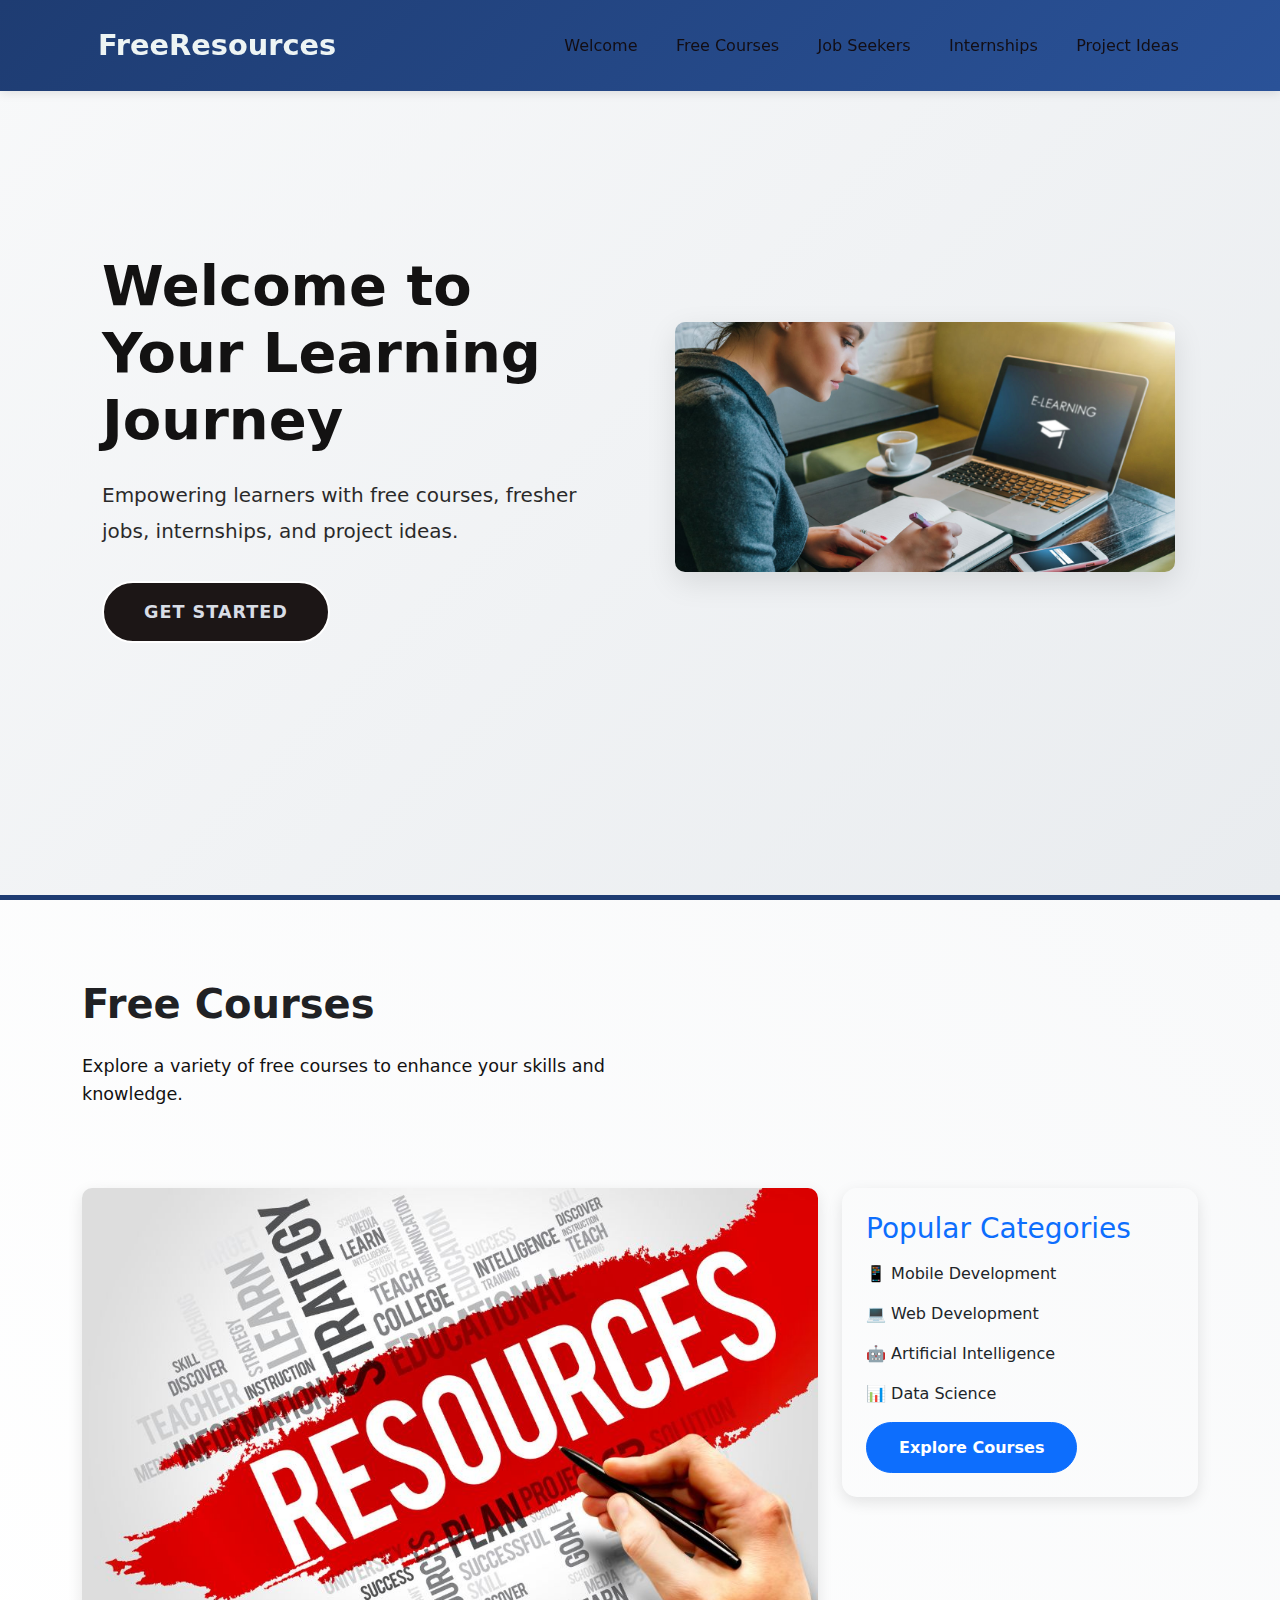
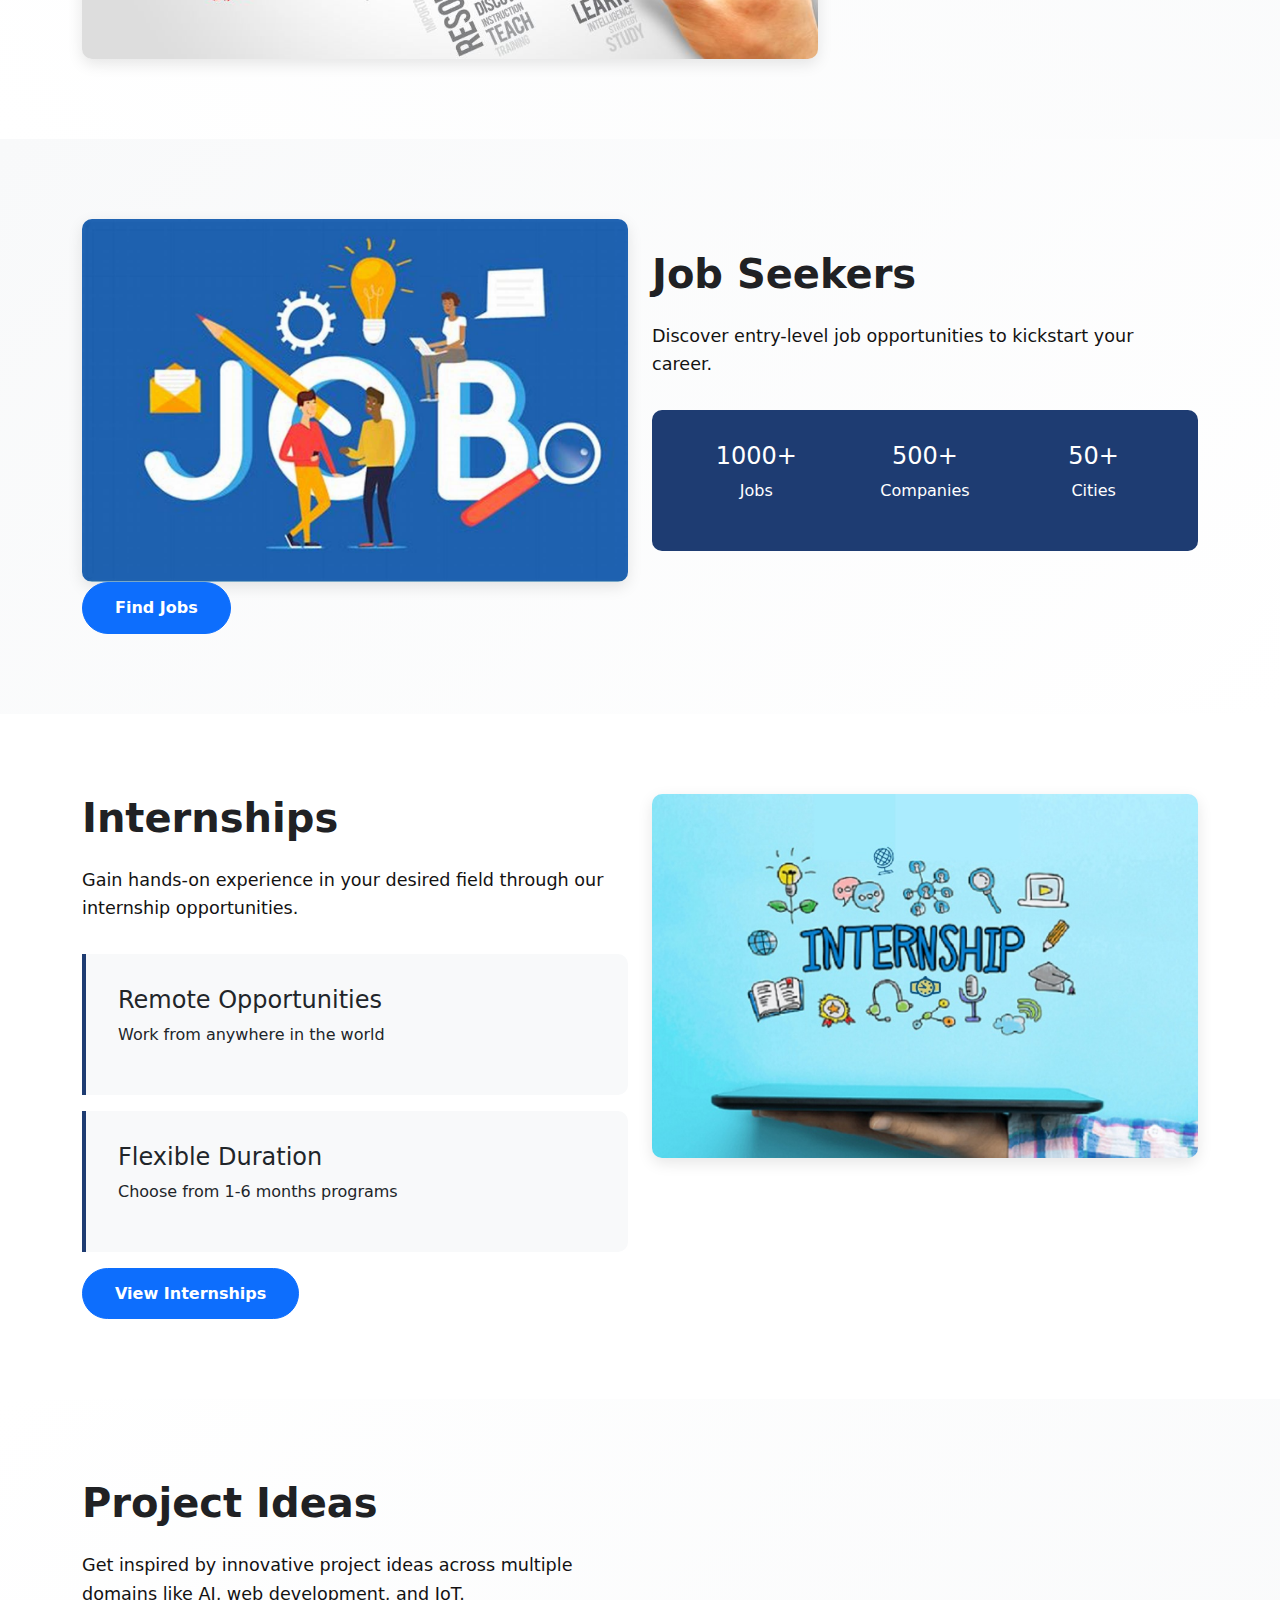
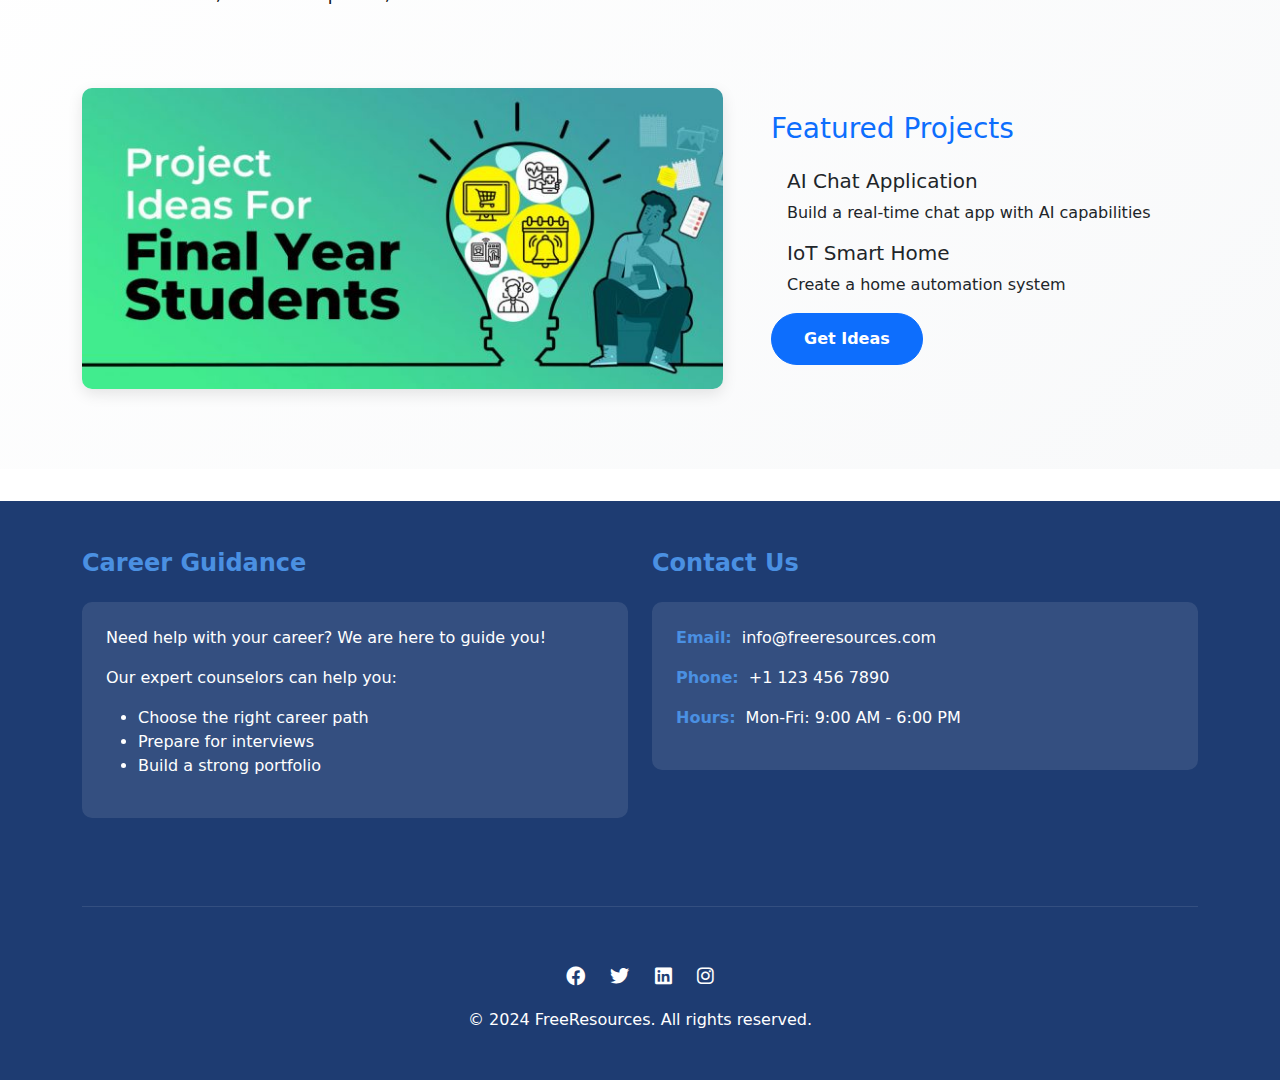
<file: index.html>
<!DOCTYPE html>
<html lang="en">
<head>
    <meta charset="UTF-8">
    <meta name="viewport" content="width=device-width, initial-scale=1.0">
    <title>FreeResources</title>
    <link href="https://cdn.jsdelivr.net/npm/bootstrap@5.3.3/dist/css/bootstrap.min.css" rel="stylesheet">
   <link rel="stylesheet" href="style.css">
</head>
<body>


        <!-- Navbar -->
        <nav class="navbar navbar-expand-lg navbar-dark fixed-top">
            <div class="container">
                <a class="navbar-brand" href="#">FreeResources</a>
                <button class="navbar-toggler" type="button" data-bs-toggle="collapse" data-bs-target="#navbarNav">
                    <span class="navbar-toggler-icon"></span>
                </button>
                <div class="collapse navbar-collapse" id="navbarNav">
                    <ul class="navbar-nav ms-auto">
                        <li class="nav-item"><a class="nav-link" href="#welcome">Welcome</a></li>
                        <li class="nav-item"><a class="nav-link" href="#free-courses">Free Courses</a></li>
                        <li class="nav-item"><a class="nav-link" href="#fresher-jobs">Job Seekers</a></li>
                        <li class="nav-item"><a class="nav-link" href="#internships">Internships</a></li>
                        <li class="nav-item"><a class="nav-link" href="#project-ideas">Project Ideas</a></li>
                    </ul>
                </div>
            </div>
        </nav>

        <section id="welcome" class="jumbotron">
            <div class="container">
                <div class="row align-items-center">
                    <div class="col-lg-6 content">
                        <h1 class="section-title">Welcome to Your Learning Journey</h1>
                        <p class="section-description">Empowering learners with free courses, fresher jobs, internships, and project ideas.</p>
                        <a href="#free-courses" class="btn btn-section btn-info btn-light">Get Started</a>
                    </div>
                    <div class="col-lg-6 text-center"> 
                        <img src="assests/1-8.jpg" alt="Welcome" class="img-fluid" >
                    </div>
                </div>
            </div>
        </section>
    
        <!-- Free Courses Section -->
        <section id="free-courses">
            <div class="container">
                <div class="row mb-5">
                    <div class="col-lg-6">
                        <h2 class="section-title">Free Courses</h2>
                        <p class="section-description">Explore a variety of free courses to enhance your skills and knowledge.</p>
                    </div>
                </div>
                <div class="row">
                    <div class="col-lg-8">
                        <div class="img-container">
                            <img src="assests/mo-hinh-kinh-doanh-canvas-09.jpg" alt="Free Courses" class="img-fluid" height="200"width="900">
                        </div>
                    </div>
                    <div class="col-lg-4">
                        <div class="course-card p-4 mt-4 mt-lg-0">
                            <h3 class="text-primary">Popular Categories</h3>
                            <ul class="list-unstyled mt-3">
                                <li class="mb-3">📱 Mobile Development</li>
                                <li class="mb-3">💻 Web Development</li>
                                <li class="mb-3">🤖 Artificial Intelligence</li>
                                <li class="mb-3">📊 Data Science</li>
                            </ul>
                            <a href="free-courses.html" class="btn btn-section btn-primary">Explore Courses</a>

                        </div>
                    </div>
                </div>
            </div>
        </section>
    
        <!-- Fresher Jobs Section -->
        <section id="fresher-jobs">
            <div class="container">
                <div class="row flex-row-reverse align-items-center">
                    <div class="col-lg-6">
                        <h2 class="section-title">Job Seekers</h2>
                        <p class="section-description">Discover entry-level job opportunities to kickstart your career.</p>
                        <div class="job-stats">
                            <div class="row text-center">
                                <div class="col-4">
                                    <h4>1000+</h4>
                                    <p>Jobs</p>
                                </div>
                                <div class="col-4">
                                    <h4>500+</h4>
                                    <p>Companies</p>
                                </div>
                                <div class="col-4">
                                    <h4>50+</h4>
                                    <p>Cities</p>
                                </div>
                            </div>
                        </div>
                    </div>
                    <div class="col-lg-6">
                        <div class="img-container">
                            <img src="assests/OIP (3).jpg" alt="Fresher Jobs" class="img-fluid">
                        </div>
                        

                    </div>

                </div>
                <a href="fresher-jobs.html" class="btn btn-section btn-primary">Find Jobs</a>
            </div>
        </section>
    
        <!-- Internships Section -->
        <section id="internships">
            <div class="container">
                <div class="row">
                    <div class="col-lg-6">
                        <h2 class="section-title">Internships</h2>
                        <p class="section-description">Gain hands-on experience in your desired field through our internship opportunities.</p>
                        <div class="intern-feature">
                            <h4>Remote Opportunities</h4>
                            <p>Work from anywhere in the world</p>
                        </div>
                        <div class="intern-feature">
                            <h4>Flexible Duration</h4>
                            <p>Choose from 1-6 months programs</p>
                        </div>
                    </div>
                    <div class="col-lg-6">
                        <div class="img-container mt-4 mt-lg-0">
                            <img src="assests/1-1.jpg" alt="Internships" class="img-fluid">
                        </div>
                    </div>
                    

                </div>
                <a href="internships.html" class="btn btn-section btn-primary">View Internships</a>
            </div>
        </section>
    
        <!-- Project Ideas Section -->
        <section id="project-ideas">
            <div class="container">
                <div class="row mb-5">
                    <div class="col-lg-6">
                        <h2 class="section-title">Project Ideas</h2>
                        <p class="section-description">Get inspired by innovative project ideas across multiple domains like AI, web development, and IoT.</p>
                    </div>
                </div>
                <div class="row">
                    <div class="col-lg-7">
                        <div class="img-container">
                            <img src="assests/5-Project-Ideas-For-Final-Year-Students-660x310.jpg" alt="Project Ideas" class="img-fluid" width="800">
                        </div>
                    </div>
                    <div class="col-lg-5">
                        <div class="project-card p-4 mt-4 mt-lg-0">
                            <h3 class="text-primary mb-4">Featured Projects</h3>
                            <div class="d-flex align-items-center mb-3">
                                <div class="ms-3">
                                    <h5>AI Chat Application</h5>
                                    <p class="mb-0">Build a real-time chat app with AI capabilities</p>
                                </div>
                            </div>
                            <div class="d-flex align-items-center mb-3">
                                <div class="ms-3">
                                    <h5>IoT Smart Home</h5>
                                    <p class="mb-0">Create a home automation system</p>
                                </div>
                            </div>
                            <a href="project-ideas.html" class="btn btn-section btn-primary">Get Ideas</a>

                        </div>
                    </div>
                </div>
            </div>
        </section>

        <footer>
            <div class="container">
                <div class="row">
                    <!-- Career Guidance Section -->
                    <div class="col-md-6 footer-section">
                        <h3 class="footer-title">Career Guidance</h3>
                        <div class="career-guidance">
                            <p>Need help with your career? We are here to guide you!</p>
                            <p>Our expert counselors can help you:</p>
                            <ul>
                                <li>Choose the right career path</li>
                                <li>Prepare for interviews</li>
                                <li>Build a strong portfolio</li>
                            </ul>
                        </div>
                    </div>
    
                    <!-- Contact Information Section -->
                    <div class="col-md-6 footer-section">
                        <h3 class="footer-title">Contact Us</h3>
                        <div class="contact-info">
                            <div class="contact-item">
                                <strong>Email:</strong>
                                <span>info@freeresources.com</span>
                            </div>
                            <div class="contact-item">
                                <strong>Phone:</strong>
                                <span>+1 123 456 7890</span>
                            </div>
                            <div class="contact-item">
                                <strong>Hours:</strong>
                                <span>Mon-Fri: 9:00 AM - 6:00 PM</span>
                            </div>
                        </div>
                    </div>
                </div>
    
                <!-- Footer Bottom -->
                <div class="footer-bottom">
                    <div class="social-links">
                        <a href="#"><i class="fab fa-facebook"></i></a>
                        <a href="#"><i class="fab fa-twitter"></i></a>
                        <a href="#"><i class="fab fa-linkedin"></i></a>
                        <a href="#"><i class="fab fa-instagram"></i></a>
                    </div>
                    <p class="mt-3 mb-0">© 2024 FreeResources. All rights reserved.</p>
                </div>
            </div>
        </footer>
    
        <!-- Bootstrap JS -->

        <!-- Font Awesome for icons -->
        <link rel="stylesheet" href="https://cdnjs.cloudflare.com/ajax/libs/font-awesome/6.0.0/css/all.min.css">
<script src="https://cdn.jsdelivr.net/npm/bootstrap@5.3.0/dist/js/bootstrap.bundle.min.js"></script>
<script src="https://cdn.jsdelivr.net/npm/bootstrap@5.3.3/dist/js/bootstrap.bundle.min.js"></script>
</body>
</html>
</file>
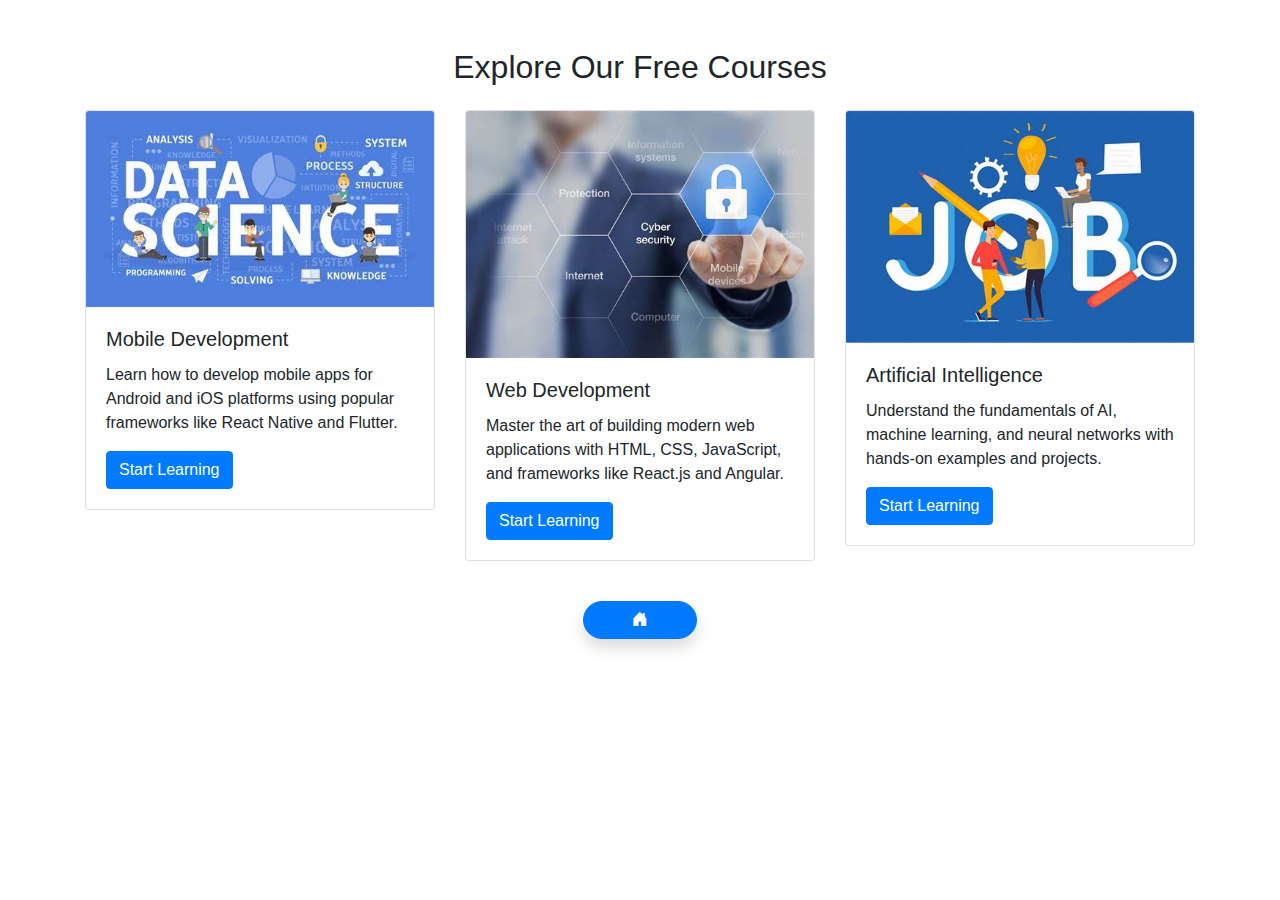
<file: free-courses.html>
<!DOCTYPE html>
<html lang="en">
<head>
    <meta charset="UTF-8">
    <meta name="viewport" content="width=device-width, initial-scale=1.0">
    <title>Free Courses</title>
    <link href="https://stackpath.bootstrapcdn.com/bootstrap/4.5.2/css/bootstrap.min.css" rel="stylesheet">
</head>
<body>

    <section id="free-courses" class="py-5">
        <div class="container">
            <h2 class="text-center mb-4">Explore Our Free Courses</h2>
            <div class="row">
                
                <!-- Mobile Development Card -->
                <div class="col-lg-4 col-md-6 mb-4">
                    <div class="card">
                        <img src="assests/OIP (1).jpg" class="card-img-top" alt="Mobile Development">
                        <div class="card-body">
                            <h5 class="card-title">Mobile Development</h5>
                            <p class="card-text">Learn how to develop mobile apps for Android and iOS platforms using popular frameworks like React Native and Flutter.</p>
                            <a href="#" class="btn btn-primary">Start Learning</a>
                        </div>
                    </div>
                </div>

                <!-- Web Development Card -->
                <div class="col-lg-4 col-md-6 mb-4">
                    <div class="card">
                        <img src="assests/OIP (2).jpg" class="card-img-top" alt="Web Development">
                        <div class="card-body">
                            <h5 class="card-title">Web Development</h5>
                            <p class="card-text">Master the art of building modern web applications with HTML, CSS, JavaScript, and frameworks like React.js and Angular.</p>
                            <a href="#" class="btn btn-primary">Start Learning</a>
                        </div>
                    </div>
                </div>

                <!-- AI Card -->
                <div class="col-lg-4 col-md-6 mb-4">
                    <div class="card">
                        <img src="assests/OIP (3).jpg" class="card-img-top" alt="Artificial Intelligence">
                        <div class="card-body">
                            <h5 class="card-title">Artificial Intelligence</h5>
                            <p class="card-text">Understand the fundamentals of AI, machine learning, and neural networks with hands-on examples and projects.</p>
                            <a href="#" class="btn btn-primary">Start Learning</a>
                        </div>
                    </div>
                </div>

               
                </div>

            </div>
        </div>
        <div class="container text-center my-3">
            <a href="index.html" class="btn btn-primary btn-md shadow rounded-pill px-5">
                <i class="bi bi-house-door-fill"></i> 
            </a>
        </div>
        
        <!-- Include Bootstrap Icons for the house icon -->
        <link href="https://cdn.jsdelivr.net/npm/bootstrap-icons/font/bootstrap-icons.css" rel="stylesheet">
        
    </section>

    <script src="https://code.jquery.com/jquery-3.5.1.slim.min.js"></script>
    <script src="https://cdn.jsdelivr.net/npm/@popperjs/core@2.5.3/dist/umd/popper.min.js"></script>
    <script src="https://stackpath.bootstrapcdn.com/bootstrap/4.5.2/js/bootstrap.min.js"></script>

</body>
</html>
</file>
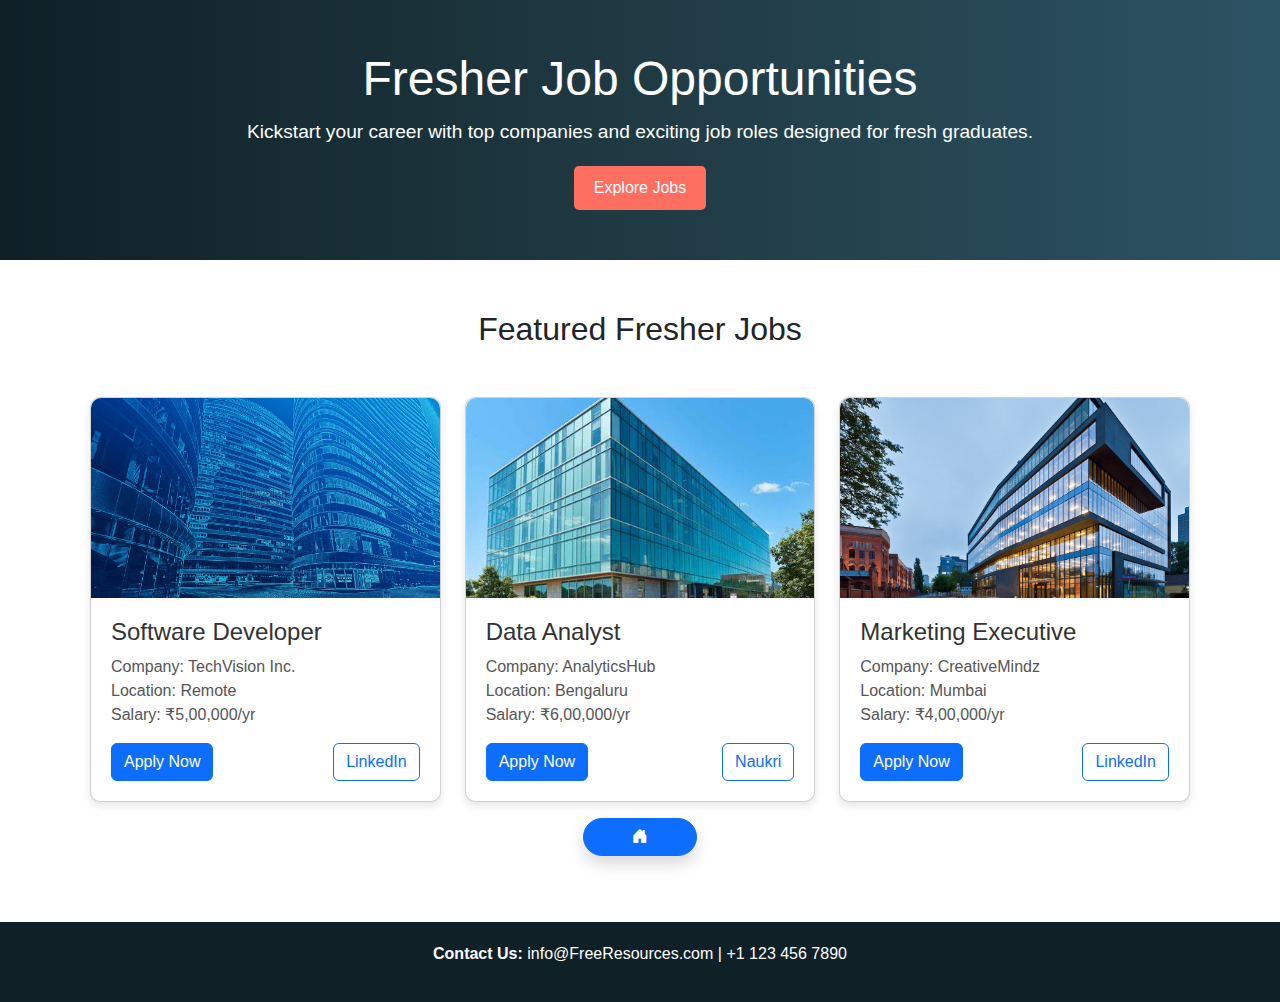
<file: fresher-jobs.html>
<!DOCTYPE html>
<html lang="en">
<head>
    <meta charset="UTF-8">
    <meta name="viewport" content="width=device-width, initial-scale=1.0">
    <title>Fresher Jobs</title>
    <link href="https://cdn.jsdelivr.net/npm/bootstrap@5.3.3/dist/css/bootstrap.min.css" rel="stylesheet">
    <style>
        body {
            font-family: 'Arial', sans-serif;
            margin: 0;
            padding: 0;
        }
        .header {
            background: linear-gradient(to right, #0f2027, #203a43, #2c5364);
            color: white;
            text-align: center;
            padding: 50px 20px;
        }
        .header h1 {
            font-size: 3rem;
            margin-bottom: 10px;
        }
        .header p {
            font-size: 1.2rem;
            margin-bottom: 20px;
        }
        .btn-explore {
            color: white;
            background-color: #ff6f61;
            border: none;
            padding: 10px 20px;
            font-size: 1rem;
            border-radius: 5px;
        }
        .btn-explore:hover {
            background-color: #e55d50;
        }
        .jobs-section {
            padding: 50px 20px;
        }
        .job-card {
            box-shadow: 0 4px 8px rgba(0, 0, 0, 0.1);
            border-radius: 10px;
            transition: transform 0.2s ease-in-out;
        }
        .job-card:hover {
            transform: scale(1.03);
        }
        .job-card img {
            border-radius: 10px 10px 0 0;
            max-height: 200px;
            object-fit: cover;
        }
        .job-card-body {
            padding: 20px;
        }
        .job-card-body h5 {
            font-size: 1.5rem;
            color: #333;
        }
        .job-card-body p {
            font-size: 1rem;
            color: #555;
        }
        footer {
            background: #0f2027;
            color: white;
            text-align: center;
            padding: 20px;
        }
    </style>
</head>
<body>

<!-- Header Section -->
<header class="header">
    <h1>Fresher Job Opportunities</h1>
    <p>Kickstart your career with top companies and exciting job roles designed for fresh graduates.</p>
    <a href="#job-listings" class="btn btn-explore">Explore Jobs</a>
</header>

<!-- Job Listings Section -->
<section id="job-listings" class="jobs-section container">
    <h2 class="text-center mb-5">Featured Fresher Jobs</h2>
    <div class="row gy-4">
        <!-- Job Card 1 -->
        <div class="col-md-4">
            <div class="card job-card">
                <img src="assests/1029.jpg_wh1200.jpg" alt="Job 1" class="card-img-top">
                <div class="card-body job-card-body">
                    <h5 class="card-title">Software Developer</h5>
                    <p class="card-text">Company: TechVision Inc.<br>Location: Remote<br>Salary: ₹5,00,000/yr</p>
                    <div class="d-flex justify-content-between">
                        <a href="#" class="btn btn-primary">Apply Now</a>
                        <a href="https://www.linkedin.com" target="_blank" class="btn btn-outline-primary">
                            <i class="fab fa-linkedin"></i> LinkedIn
                        </a>
                    </div>
                </div>
            </div>
        </div>
        <!-- Job Card 2 -->
        <div class="col-md-4">
            <div class="card job-card">
                <img src="assests/OIP (4).jpg" alt="Job 2" class="card-img-top">
                <div class="card-body job-card-body">
                    <h5 class="card-title">Data Analyst</h5>
                    <p class="card-text">Company: AnalyticsHub<br>Location: Bengaluru<br>Salary: ₹6,00,000/yr</p>
                    <div class="d-flex justify-content-between">
                        <a href="#" class="btn btn-primary">Apply Now</a>
                        <a href="https://www.naukri.com" target="_blank" class="btn btn-outline-primary">
                            <i class="fab fa-naukri"></i> Naukri
                        </a>
                    </div>
                </div>
            </div>
        </div>
        <!-- Job Card 3 -->
        <div class="col-md-4">
            <div class="card job-card">
                <img src="assests/Portada.jpg" alt="Job 3" class="card-img-top">
                <div class="card-body job-card-body">
                    <h5 class="card-title">Marketing Executive</h5>
                    <p class="card-text">Company: CreativeMindz<br>Location: Mumbai<br>Salary: ₹4,00,000/yr</p>
                    <div class="d-flex justify-content-between">
                        <a href="#" class="btn btn-primary">Apply Now</a>
                        <a href="https://www.linkedin.com" target="_blank" class="btn btn-outline-primary">
                            <i class="fab fa-linkedin"></i> LinkedIn
                        </a>
                    </div>
                </div>
            </div>
        </div>
    </div>
    <div class="container text-center my-3">
        <a href="index.html" class="btn btn-primary btn-md shadow rounded-pill px-5">
            <i class="bi bi-house-door-fill"></i> 
        </a>
    </div>
    
    <!-- Include Bootstrap Icons for the house icon -->
    <link href="https://cdn.jsdelivr.net/npm/bootstrap-icons/font/bootstrap-icons.css" rel="stylesheet">
    
</section>


<!-- Footer -->
<footer>
    <p><strong>Contact Us:</strong> info@FreeResources.com | +1 123 456 7890</p>
</footer>

<script src="https://cdn.jsdelivr.net/npm/bootstrap@5.3.3/dist/js/bootstrap.bundle.min.js"></script>
</body>
</html>
</file>
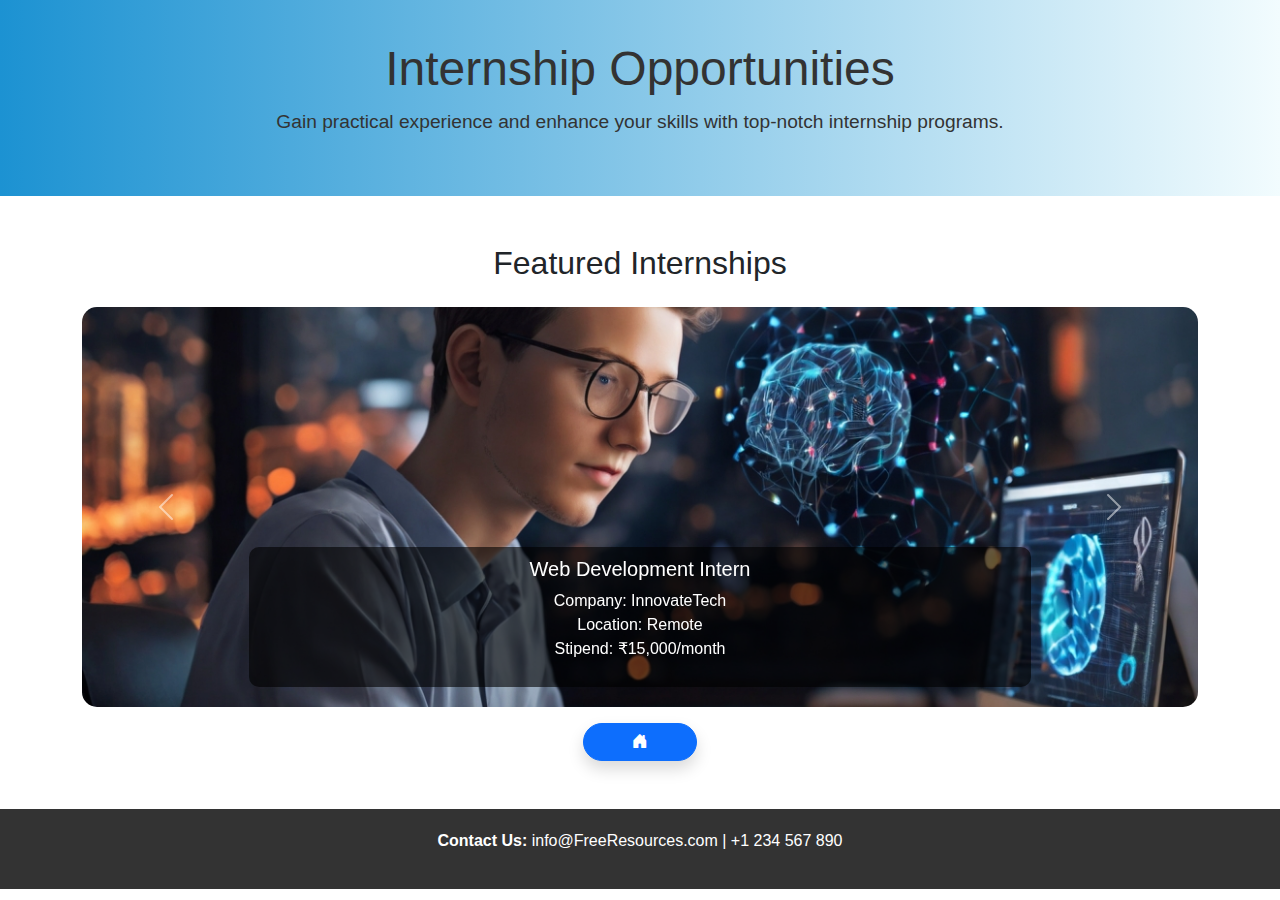
<file: internships.html>
<!DOCTYPE html>
<html lang="en">
<head>
    <meta charset="UTF-8">
    <meta name="viewport" content="width=device-width, initial-scale=1.0">
    <title>Internships</title>
    <link href="https://cdn.jsdelivr.net/npm/bootstrap@5.3.3/dist/css/bootstrap.min.css" rel="stylesheet">
    <style>
        body {
            font-family: 'Arial', sans-serif;
        }
        .header {
            background: linear-gradient(to right, #1c92d2, #f2fcfe);
            color: #333;
            text-align: center;
            padding: 40px 20px;
        }
        .header h1 {
            font-size: 3rem;
            margin-bottom: 10px;
        }
        .header p {
            font-size: 1.2rem;
            margin-bottom: 20px;
        }
        .carousel-item img {
            height: 400px;
            object-fit: cover;
            border-radius: 15px;
        }
        .carousel-caption {
            background: rgba(0, 0, 0, 0.6);
            padding: 10px;
            border-radius: 10px;
        }
        footer {
            background: #333;
            color: white;
            text-align: center;
            padding: 20px;
        }
    </style>
</head>
<body>

<!-- Header Section -->
<header class="header">
    <h1>Internship Opportunities</h1>
    <p>Gain practical experience and enhance your skills with top-notch internship programs.</p>
</header>

<!-- Internship Carousel Section -->
<section class="container my-5">
    <h2 class="text-center mb-4">Featured Internships</h2>
    <div id="internshipCarousel" class="carousel slide" data-bs-ride="carousel">
        <div class="carousel-inner">
            <!-- Internship 1 -->
            <div class="carousel-item active">
                <img src="assests/R.jpg" class="d-block w-100" alt="Internship 1">
                <div class="carousel-caption">
                    <h5>Web Development Intern</h5>
                    <p>Company: InnovateTech<br>Location: Remote<br>Stipend: ₹15,000/month</p>
                </div>
            </div>
            <!-- Internship 2 -->
            <div class="carousel-item">
                <img src="assests/R.jpg" class="d-block w-100" alt="Internship 2">
                <div class="carousel-caption">
                    <h5>Data Science Intern</h5>
                    <p>Company: DataCore<br>Location: Bengaluru<br>Stipend: ₹20,000/month</p>
                </div>
            </div>
            <!-- Internship 3 -->
            <div class="carousel-item">
                <img src="assests/R.jpg" class="d-block w-100" alt="Internship 3">
                <div class="carousel-caption">
                    <h5>Marketing Intern</h5>
                    <p>Company: BrandBuzz<br>Location: Mumbai<br>Stipend: ₹12,000/month</p>
                </div>
            </div>
        </div>
        <!-- Carousel Controls -->
        <button class="carousel-control-prev" type="button" data-bs-target="#internshipCarousel" data-bs-slide="prev">
            <span class="carousel-control-prev-icon" aria-hidden="true"></span>
            <span class="visually-hidden">Previous</span>
        </button>
        <button class="carousel-control-next" type="button" data-bs-target="#internshipCarousel" data-bs-slide="next">
            <span class="carousel-control-next-icon" aria-hidden="true"></span>
            <span class="visually-hidden">Next</span>
        </button>
    </div>
    <div class="container text-center my-3">
        <a href="index.html" class="btn btn-primary btn-md shadow rounded-pill px-5">
            <i class="bi bi-house-door-fill"></i>
        </a>
    </div>
    
    <!-- Include Bootstrap Icons for the house icon -->
    <link href="https://cdn.jsdelivr.net/npm/bootstrap-icons/font/bootstrap-icons.css" rel="stylesheet">
    
</section>

<!-- Footer -->
<footer>
    <p><strong>Contact Us:</strong> info@FreeResources.com | +1 234 567 890</p>
</footer>

<script src="https://cdn.jsdelivr.net/npm/bootstrap@5.3.3/dist/js/bootstrap.bundle.min.js"></script>
</body>
</html>
</file>
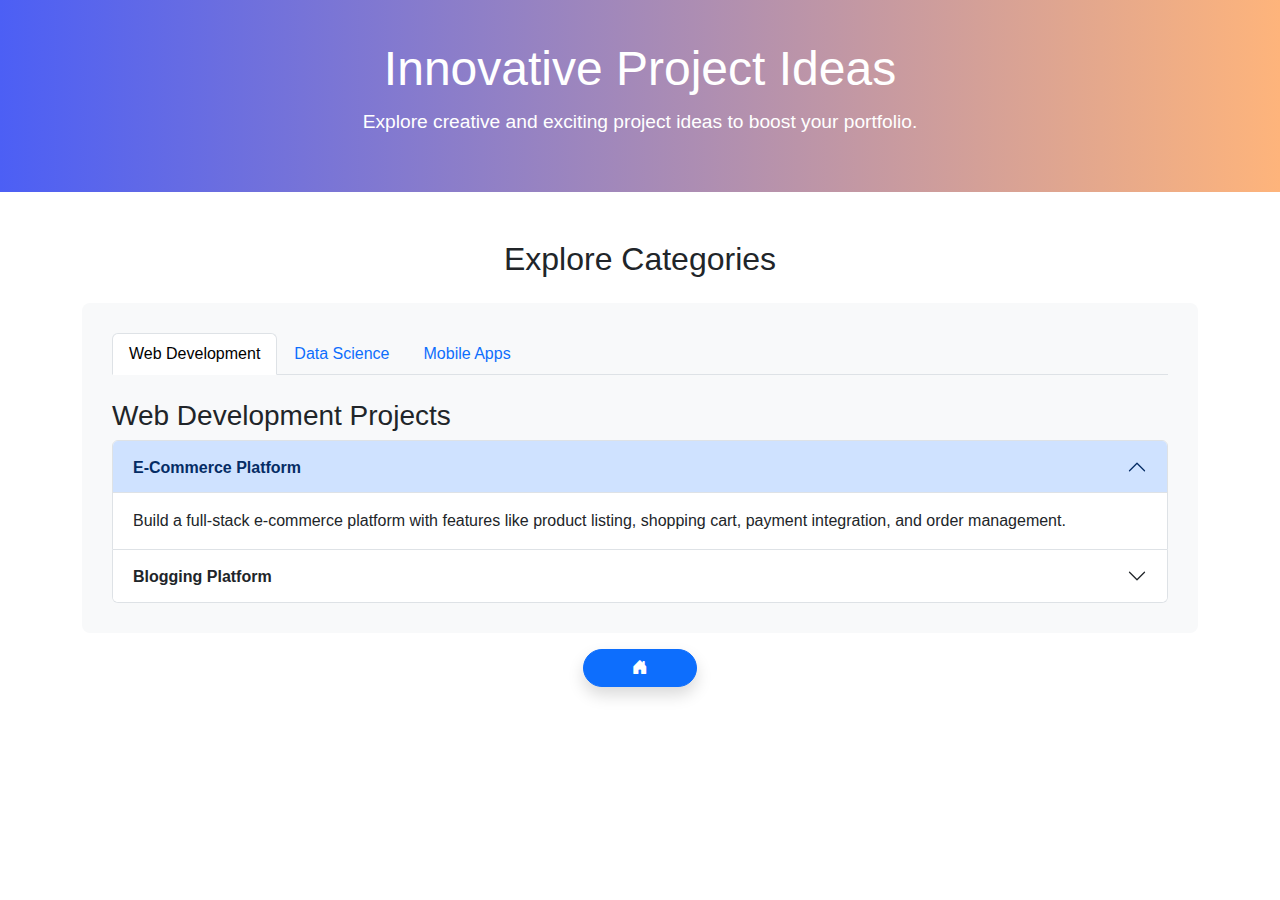
<file: project-ideas.html>
<!DOCTYPE html>
<html lang="en">
<head>
    <meta charset="UTF-8">
    <meta name="viewport" content="width=device-width, initial-scale=1.0">
    <title>Project Ideas</title>
    <link href="https://cdn.jsdelivr.net/npm/bootstrap@5.3.3/dist/css/bootstrap.min.css" rel="stylesheet">
    <style>
        body {
            font-family: 'Arial', sans-serif;
        }
        .header {
            background: linear-gradient(to right, #4c5ff5, #feb47b);
            color: #fff;
            text-align: center;
            padding: 40px 20px;
        }
        .header h1 {
            font-size: 3rem;
            margin-bottom: 10px;
        }
        .header p {
            font-size: 1.2rem;
        }
        .project-tabs {
            background-color: #f8f9fa;
            padding: 30px;
            border-radius: 8px;
            margin-top: 20px;
        }
        .accordion-button {
            font-weight: bold;
        }
        footer {
            background: #333;
            color: white;
            text-align: center;
            padding: 20px;
            margin-top: 30px;
        }
    </style>
</head>
<body>

<!-- Header Section -->
<header class="header">
    <h1>Innovative Project Ideas</h1>
    <p>Explore creative and exciting project ideas to boost your portfolio.</p>
</header>

<!-- Tabs for Categories -->
<section class="container my-5">
    <h2 class="text-center mb-4">Explore Categories</h2>
    <div class="project-tabs">
        <ul class="nav nav-tabs mb-4" id="projectTab" role="tablist">
            <li class="nav-item" role="presentation">
                <button class="nav-link active" id="web-tab" data-bs-toggle="tab" data-bs-target="#web" type="button" role="tab">Web Development</button>
            </li>
            <li class="nav-item" role="presentation">
                <button class="nav-link" id="data-tab" data-bs-toggle="tab" data-bs-target="#data" type="button" role="tab">Data Science</button>
            </li>
            <li class="nav-item" role="presentation">
                <button class="nav-link" id="mobile-tab" data-bs-toggle="tab" data-bs-target="#mobile" type="button" role="tab">Mobile Apps</button>
            </li>
        </ul>

        <!-- Tab Content -->
        <div class="tab-content" id="projectTabContent">
            <!-- Web Development -->
            <div class="tab-pane fade show active" id="web" role="tabpanel">
                <h3>Web Development Projects</h3>
                <div class="accordion" id="webProjects">
                    <div class="accordion-item">
                        <h2 class="accordion-header" id="headingOne">
                            <button class="accordion-button" type="button" data-bs-toggle="collapse" data-bs-target="#collapseOne" aria-expanded="true">
                                E-Commerce Platform
                            </button>
                        </h2>
                        <div id="collapseOne" class="accordion-collapse collapse show">
                            <div class="accordion-body">
                                Build a full-stack e-commerce platform with features like product listing, shopping cart, payment integration, and order management.
                            </div>
                        </div>
                    </div>
                    <div class="accordion-item">
                        <h2 class="accordion-header" id="headingTwo">
                            <button class="accordion-button collapsed" type="button" data-bs-toggle="collapse" data-bs-target="#collapseTwo">
                                Blogging Platform
                            </button>
                        </h2>
                        <div id="collapseTwo" class="accordion-collapse collapse">
                            <div class="accordion-body">
                                Create a blogging platform where users can post articles, comment, and manage their profiles. Include responsive design and SEO optimization.
                            </div>
                        </div>
                    </div>
                </div>
            </div>

            <!-- Data Science -->
            <div class="tab-pane fade" id="data" role="tabpanel">
                <h3>Data Science Projects</h3>
                <ul class="list-group">
                    <li class="list-group-item">Build a recommendation system for e-commerce platforms.</li>
                    <li class="list-group-item">Develop a sentiment analysis tool for social media data.</li>
                    <li class="list-group-item">Create a fraud detection system using machine learning algorithms.</li>
                </ul>
            </div>

            <!-- Mobile Apps -->
            <div class="tab-pane fade" id="mobile" role="tabpanel">
                <h3>Mobile App Projects</h3>
                <ul class="list-group">
                    <li class="list-group-item">A food delivery app with real-time tracking.</li>
                    <li class="list-group-item">A personal finance tracker with budget management.</li>
                    <li class="list-group-item">A fitness app with AI-based workout recommendations.</li>
                </ul>
            </div>
        </div>
    </div>
    <div class="container text-center my-3">
        <a href="index.html" class="btn btn-primary btn-md shadow rounded-pill px-5">
            <i class="bi bi-house-door-fill"></i>
        </a>
    </div>
    
    <!-- Include Bootstrap Icons for the house icon -->
    <link href="https://cdn.jsdelivr.net/npm/bootstrap-icons/font/bootstrap-icons.css" rel="stylesheet">
    
</section>



<script src="https://cdn.jsdelivr.net/npm/bootstrap@5.3.3/dist/js/bootstrap.bundle.min.js"></script>
</body>
</html>
</file>
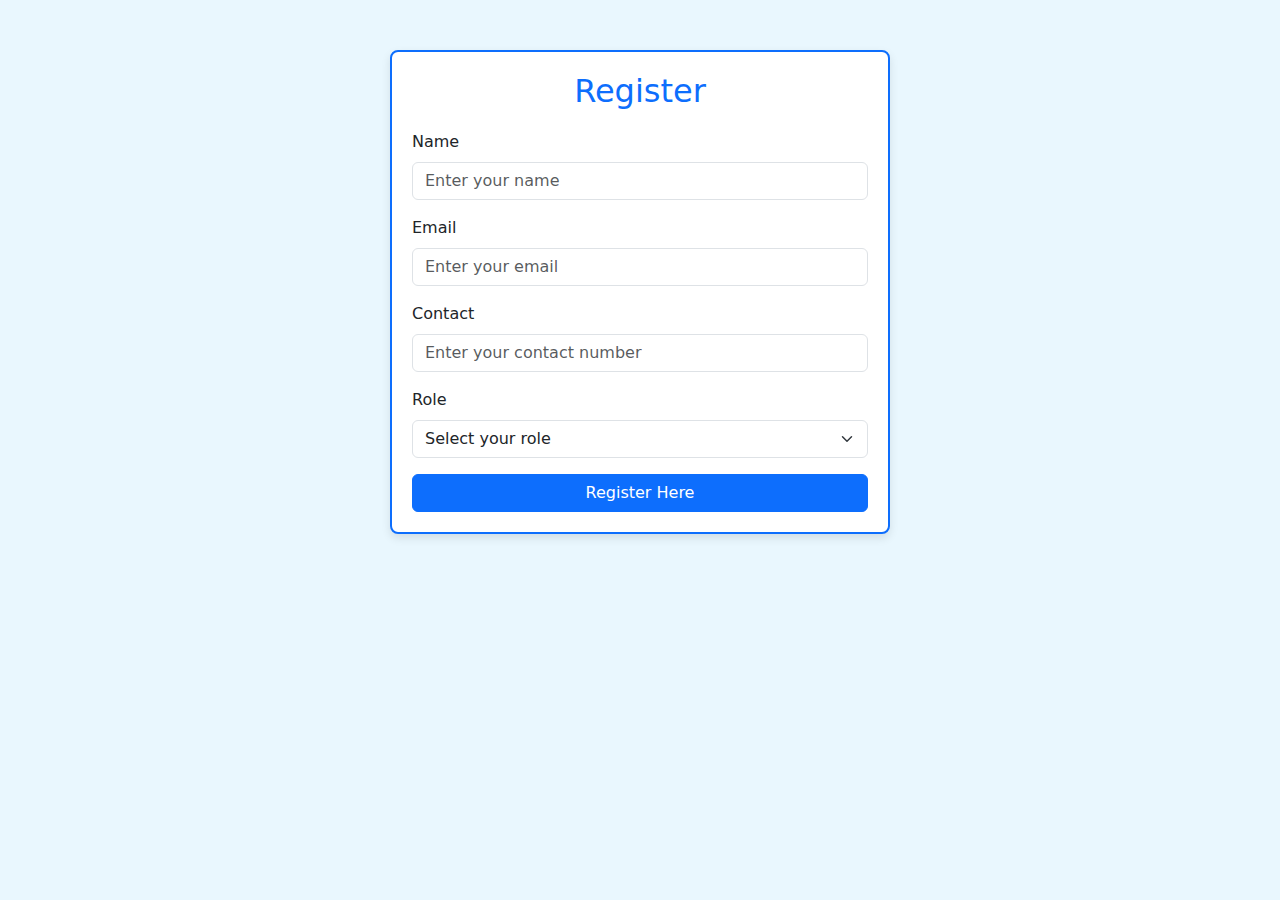
<file: Register.html>
<!DOCTYPE html>
<html lang="en">
<head>
    <meta charset="UTF-8">
    <meta name="viewport" content="width=device-width, initial-scale=1.0">
    <title>Registration Form</title>
    <link href="https://cdn.jsdelivr.net/npm/bootstrap@5.3.3/dist/css/bootstrap.min.css" rel="stylesheet">
    <style>
        body {
            background-color: #e9f7fe; /* Light blue background */
        }
        .form-container {
            max-width: 500px;
            margin: 50px auto;
            background-color: #ffffff; /* White box for form */
            box-shadow: 0px 4px 10px rgba(0, 0, 0, 0.1);
            border-radius: 8px;
            padding: 20px;
            border: 2px solid #0d6efd; /* Blue border */
        }
        .form-header {
            text-align: center;
            margin-bottom: 20px;
        }
        .form-header h2 {
            color: #0d6efd; /* Blue heading */
        }
        .btn-submit {
            background-color: #0d6efd;
            color: white;
        }
        .btn-submit:hover {
            background-color: #0b5ed7;
        }
    </style>
</head>
<body>

<div class="container">
    <div class="form-container">
        <div class="form-header">
            <h2>Register</h2>
        </div>
        <form action="index.html" method="get" novalidate>
            <!-- Name -->
            <div class="mb-3">
                <label for="name" class="form-label">Name</label>
                <input type="text" class="form-control" id="name" name="name" placeholder="Enter your name" required>
                <div class="invalid-feedback">Please enter your name.</div>
            </div>

            <!-- Email -->
            <div class="mb-3">
                <label for="email" class="form-label">Email</label>
                <input type="email" class="form-control" id="email" name="email" placeholder="Enter your email" required>
                <div class="invalid-feedback">Please enter a valid email.</div>
            </div>

            <!-- Contact -->
            <div class="mb-3">
                <label for="contact" class="form-label">Contact</label>
                <input type="tel" class="form-control" id="contact" name="contact" placeholder="Enter your contact number" pattern="[0-9]{10}" required>
                <div class="invalid-feedback">Please enter a valid 10-digit contact number.</div>
            </div>

            <!-- Dropdown -->
            <div class="mb-3">
                <label for="role" class="form-label">Role</label>
                <select class="form-select" id="role" name="role" required>
                    <option value="" disabled selected>Select your role</option>
                    <option value="fresher">Fresher</option>
                    <option value="student">Student</option>
                </select>
                <div class="invalid-feedback">Please select your role.</div>
            </div>

            </html>  <a href="index.html" class="btn btn-submit w-100 btn-primary">Register Here</a>
        </form>
    </div>
</div>

<script>
    // Client-side form validation
    (function () {
        'use strict';
        const forms = document.querySelectorAll('form');

        forms.forEach(function (form) {
            form.addEventListener('submit', function (event) {
                if (!form.checkValidity()) {
                    event.preventDefault();
                    event.stopPropagation();
                }
                form.classList.add('was-validated');
            }, false);
        });
    })();
</script>

<script src="https://cdn.jsdelivr.net/npm/bootstrap@5.3.3/dist/js/bootstrap.bundle.min.js"></script>
</body>
</html>
</file>
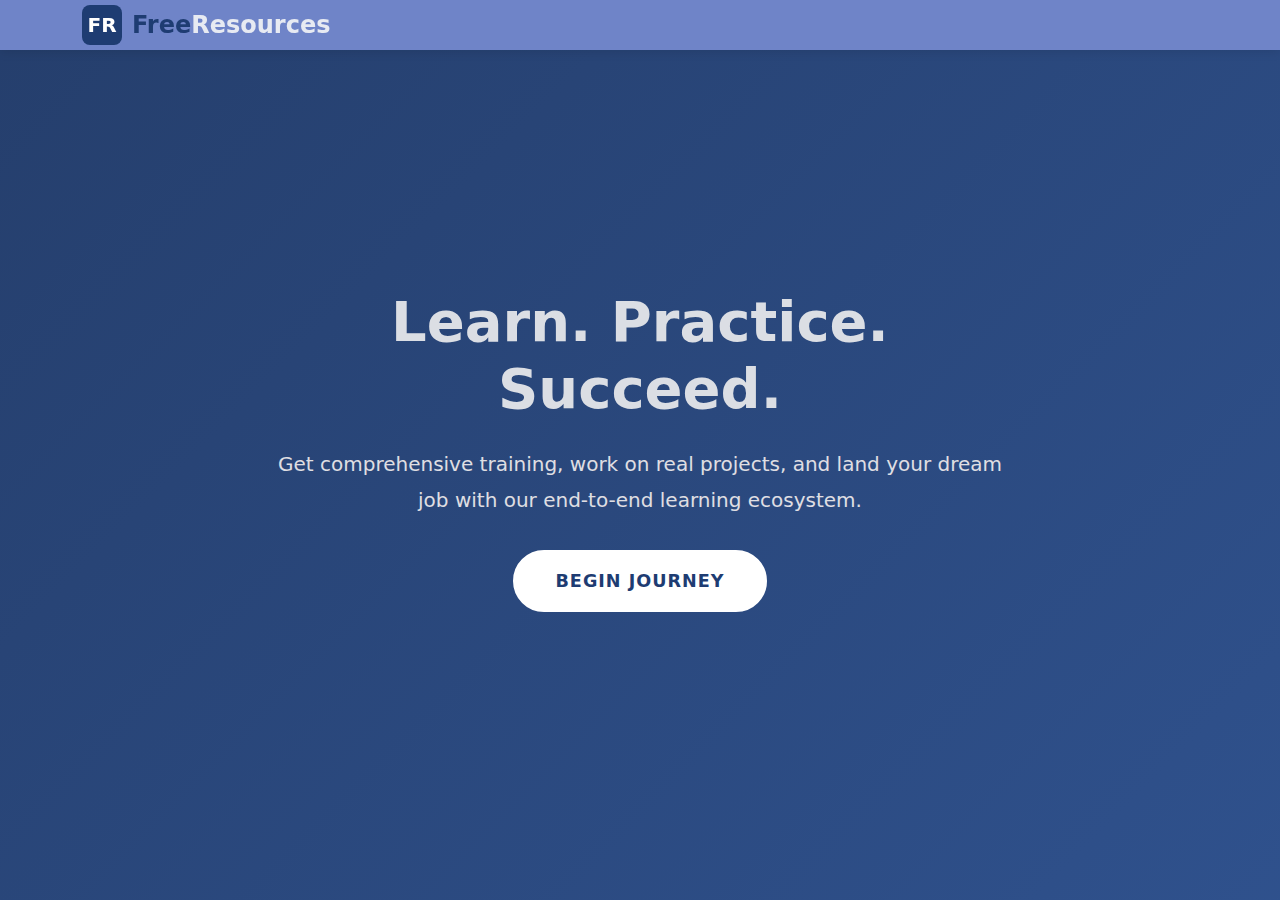
<file: Welcome.html>
<!DOCTYPE html>
<html lang="en">
<head>
    <meta charset="UTF-8">
    <meta name="viewport" content="width=device-width, initial-scale=1.0">
    <title>FreeResources - Learn and Grow</title>
    <link href="https://cdn.jsdelivr.net/npm/bootstrap@5.3.0/dist/css/bootstrap.min.css" rel="stylesheet">
    <link href="welcome.css" rel="stylesheet">
</head>
<body>
    <!-- Navigation with Logo -->
    <nav class="navbar navbar-expand-lg fixed-top">
        <div class="container">
            <a class="navbar-brand" href="index.html">
                <div class="logo-container">
                    <div class="logo-icon">FR</div>
                    <h1 class="logo-text">Free<span>Resources</span></h1>
                </div>
            </a>
        </div>
    </nav>

    <!-- Welcome Section -->
    <section id="welcome" class="jumbotron">
        <div class="content">
            <h1>Learn. Practice. Succeed.</h1>
            <p>Get comprehensive training, work on real projects, and land your dream job with our end-to-end learning ecosystem.</p>
            <a href="Register.html" class="btn btn-light">Begin Journey</a>
        </div>
    </section>

    <script src="https://cdn.jsdelivr.net/npm/bootstrap@5.3.0/dist/js/bootstrap.bundle.min.js"></script>
      
</body>
</file>
<file: style.css>
/* General Styles */
body {
    margin: 0;
    scroll-behavior: smooth;
}
.navbar {
    background: linear-gradient(135deg, #1e3c72 0%, #2a5298 100%);
    padding: 1rem 0;
    box-shadow: 0 2px 10px rgba(0, 0, 0, 0.1);
}

.navbar-brand {
    font-size: 1.8rem;
    font-weight: bold;
    color: #edf4f4 !important;
    padding: 0.5rem 1rem;
    border-radius: 5px;
    transition: all 0.3s ease;
}

.navbar-brand:hover {
    background: rgba(255, 255, 255, 0.1);
}

.nav-link {
    color: rgba(17, 7, 7, 0.9) !important;
    font-weight: 500;
    padding: 0.5rem 1rem !important;
    margin: 0 0.2rem;
    border-radius: 5px;
    transition: all 0.3s ease;
}

.nav-link:hover {
    background: rgba(255, 255, 255, 0.1);
    color: #f3f5f7 !important;
    transform: translateY(-1px);
}

.navbar-toggler {
    border: none;
    padding: 0.5rem 0.75rem;
}

.navbar-toggler:focus {
    box-shadow: none;
    outline: none;
}

@media (max-width: 991.98px) {
    .navbar-nav {
        padding: 1rem 0;
    }
    
    .nav-link {
        padding: 0.75rem 1rem !important;
        margin: 0.2rem 0;
    }
}

#welcome {
    min-height: 100vh;
    background-size: cover;
    display: flex;
    align-items: center;
    text-align: center;
    color: rgb(21, 18, 18);
    padding: 100px 0;
    position: relative;
    overflow: hidden;
}

#welcome::before {
    content: '';
    position: absolute;
    top: 0;
    left: 0;
    width: 100%;
    height: 100%;
  
    opacity: 0.85;
    z-index: 1;
}

#welcome .content {
    position: relative;
    z-index: 2;
    max-width: 800px;
    margin: 0 auto;
    padding: 2rem;
}

#welcome h1 {
    font-size: 3.5rem;
    font-weight: 700;
    margin-bottom: 1.5rem;
    animation: fadeInUp 1s ease;
    color:#131212;
}

#welcome p {
    font-size: 1.25rem;
    margin-bottom: 2rem;
    opacity: 0.9;
    line-height: 1.8;
    animation: fadeInUp 1s ease 0.2s;
    animation-fill-mode: both;
}

#welcome .btn {
    padding: 1rem 2.5rem;
    font-size: 1.1rem;
    font-weight: 600;
    text-transform: uppercase;
    letter-spacing: 1px;
    border-radius: 50px;
    transition: all 0.3s ease;
    animation: fadeInUp 1s ease 0.4s;
    animation-fill-mode: both;
}

#welcome .btn-light {
    background: #1c1616;
    color: #d8dde6;
    border: 2px solid #ffffff;
}

#welcome .btn-light:hover {
    background: transparent;
    color: #6da0e2;
    transform: translateY(-3px);
    box-shadow: 0 10px 20px rgba(0, 0, 0, 0.2);
}

@keyframes fadeInUp {
    from {
        opacity: 0;
        transform: translateY(30px);
    }
    to {
        opacity: 1;
        transform: translateY(0);
    }
}

@media (max-width: 768px) {
    #welcome h1 {
        font-size: 2.5rem;
    }
    
    #welcome p {
        font-size: 1.1rem;
    }
    
    #welcome .btn {
        padding: 0.8rem 2rem;
        font-size: 1rem;
    }
}


section {
    padding: 80px 0;
    background: #ffffff;
}

.section-title {
    font-size: 2.5rem;
    font-weight: 700;
    color: #202124;
    margin-bottom: 1.5rem;
}

.section-description {
    font-size: 1.1rem;
    color: #131212;
    margin-bottom: 2rem;
    line-height: 1.6;
}

.btn-section {
    padding: 0.8rem 2rem;
    font-size: 1rem;
    font-weight: 600;
    border-radius: 30px;
    transition: all 0.3s ease;
}

/* Welcome Section */
#welcome {
    position: relative;
    padding: 60px 0;
    background: linear-gradient(135deg, #f8f9fa 0%, #e9ecef 100%);
    border-bottom: 5px solid #1e3c72;
}

#welcome .content {
    text-align: left;
    max-width: 600px;
}

#welcome img {
    max-width: 500px;
    border-radius: 10px;
    box-shadow: 0 10px 30px rgba(0,0,0,0.1);
}

/* Free Courses Section */
#free-courses {
    background: linear-gradient(45deg, #ffffff 0%, #f8f9fa 100%);
}

#free-courses .course-card {
    border-radius: 15px;
    overflow: hidden;
    box-shadow: 0 5px 15px rgba(0,0,0,0.1);
    transition: transform 0.3s ease;
}

#free-courses .course-card:hover {
    transform: translateY(-10px);
}

/* Fresher Jobs Section */
#fresher-jobs {
    background: linear-gradient(-45deg, #ffffff 0%, #f8f9fa 100%);
}

#fresher-jobs .job-stats {
    background: #1e3c72;
    color: white;
    padding: 2rem;
    border-radius: 10px;
    margin-top: 2rem;
}

/* Internships Section */
#internships {
    position: relative;
}

#internships .intern-feature {
    padding: 2rem;
    border-left: 4px solid #1e3c72;
    margin: 1rem 0;
    background: #f8f9fa;
    border-radius: 0 10px 10px 0;
}

/* Project Ideas Section */
#project-ideas {
    background: linear-gradient(135deg, #ffffff 0%, #f8f9fa 100%);
}

#project-ideas .project-card {
    border: none;
    border-radius: 15px;
    overflow: hidden;
    transition: all 0.3s ease;
}

#project-ideas .project-card:hover {
    transform: scale(1.02);
    box-shadow: 0 10px 30px rgba(0,0,0,0.1);
}

.img-container {
    overflow: hidden;
    border-radius: 10px;
    box-shadow: 0 5px 15px rgba(0,0,0,0.1);
}

.img-fluid {
    transition: transform 0.3s ease;
}

.img-fluid:hover {
    transform: scale(1.05);
}
footer {
    background: #1e3c72;
    color: white;
    padding: 3rem 0;
    margin-top: 2rem;
}

.footer-content {
    max-width: 1200px;
    margin: 0 auto;
    padding: 0 1rem;
}

.footer-section {
    margin-bottom: 2rem;
}

.footer-title {
    color: #4a90e2;
    font-size: 1.5rem;
    margin-bottom: 1.5rem;
    font-weight: 600;
}

.contact-info {
    padding: 1.5rem;
    background: rgba(255, 255, 255, 0.1);
    border-radius: 10px;
    margin-top: 1rem;
}

.contact-item {
    display: flex;
    align-items: center;
    margin-bottom: 1rem;
}

.contact-item i {
    margin-right: 10px;
    color: #4a90e2;
}

.contact-item strong {
    color: #4a90e2;
    margin-right: 10px;
}

.career-guidance {
    padding: 1.5rem;
    background: rgba(255, 255, 255, 0.1);
    border-radius: 10px;
    margin-bottom: 1.5rem;
}

.footer-bottom {
    text-align: center;
    padding-top: 2rem;
    margin-top: 2rem;
    border-top: 1px solid rgba(255, 255, 255, 0.1);
}

.social-links {
    margin-top: 1.5rem;
}

.social-links a {
    color: white;
    margin: 0 10px;
    font-size: 1.2rem;
    transition: color 0.3s ease;
}

.social-links a:hover {
    color: #4a90e2;
}

@media (max-width: 768px) {
    footer {
        padding: 2rem 0;
    }
    
    .contact-info {
        margin-top: 1rem;
    }
}
</file>
<file: welcome.css>
/* Logo and Navigation Styles */
 .navbar {
    background: #6f84c8;
    padding: 0rem 0;
    box-shadow: 0 2px 10px rgba(0, 0, 0, 0.1);
}

.navbar-brand {
    display: flex;
    align-items: center;
    font-size: 1.5rem;
    font-weight: 700;
    color: #5c8ce6 !important;
}

.logo-container {
    display: flex;
    align-items: center;
    gap: 10px;
}

.logo-icon {
    width: 40px;
    height: 40px;
    background: #1e3c72;
    border-radius: 8px;
    display: flex;
    align-items: center;
    justify-content: center;
    color: white;
    font-weight: bold;
    font-size: 20px;
}

.logo-text {
    font-size: 1.5rem;
    color: #1e3c72;
    font-weight: 700;
    margin: 0;
}

.logo-text span {
    color: #e7eaf2;
}

/* Welcome Section Styles */
#welcome {
    padding: 100px 0;
    background: linear-gradient(135deg, #f8f9fa 0%, #e9ecef 100%);
    text-align: center;
}

.content {
    max-width: 800px;
    margin: 0 auto;
    padding: 2rem;
}

.content h1 {
    font-size: 3rem;
    font-weight: 700;
    color: #dbdee4;
    margin-bottom: 1.5rem;
}

.content p {
    font-size: 1.25rem;
    color: #f3efef;
    margin-bottom: 2rem;
    line-height: 1.6;
}

.btn-light {
    background: #1e3c72;
    color: white;
    padding: 0.8rem 2rem;
    font-size: 1.1rem;
    border-radius: 30px;
    font-weight: 600;
    border: 2px solid #1e3c72;
    transition: all 0.3s ease;
}

.btn-light:hover {
    background: transparent;
    color: #1e3c72;
    transform: translateY(-3px);
    box-shadow: 0 10px 20px rgba(0,0,0,0.1);
}
#welcome {
    min-height: 100vh;
    background: linear-gradient(rgba(0, 0, 0, 0.7), rgba(0, 0, 0, 0.7)),
                url('https://source.unsplash.com/random/1920x1080/?education,learning') no-repeat center center;
    background-size: cover;
    display: flex;
    align-items: center;
    text-align: center;
    color: white;
    padding: 100px 0;
    position: relative;
    overflow: hidden;
}

#welcome::before {
    content: '';
    position: absolute;
    top: 0;
    left: 0;
    width: 100%;
    height: 100%;
    background: linear-gradient(135deg, #1e3c72 0%, #2a5298 100%);
    opacity: 0.85;
    z-index: 1;
}

#welcome .content {
    position: relative;
    z-index: 2;
    max-width: 800px;
    margin: 0 auto;
    padding: 2rem;
}

#welcome h1 {
    font-size: 3.5rem;
    font-weight: 700;
    margin-bottom: 1.5rem;
    animation: fadeInUp 1s ease;
}

#welcome p {
    font-size: 1.25rem;
    margin-bottom: 2rem;
    opacity: 0.9;
    line-height: 1.8;
    animation: fadeInUp 1s ease 0.2s;
    animation-fill-mode: both;
}

#welcome .btn {
    padding: 1rem 2.5rem;
    font-size: 1.1rem;
    font-weight: 600;
    text-transform: uppercase;
    letter-spacing: 1px;
    border-radius: 50px;
    transition: all 0.3s ease;
    animation: fadeInUp 1s ease 0.4s;
    animation-fill-mode: both;
}

#welcome .btn-light {
    background: #ffffff;
    color: #1e3c72;
    border: 2px solid #ffffff;
}

#welcome .btn-light:hover {
    background: transparent;
    color: #ffffff;
    transform: translateY(-3px);
    box-shadow: 0 10px 20px rgba(0, 0, 0, 0.2);
}

@keyframes fadeInUp {
    from {
        opacity: 0;
        transform: translateY(30px);
    }
    to {
        opacity: 1;
        transform: translateY(0);
    }
}

@media (max-width: 768px) {
    #welcome h1 {
        font-size: 2.5rem;
    }
    
    #welcome p {
        font-size: 1.1rem;
    }
    
    #welcome .btn {
        padding: 0.8rem 2rem;
        font-size: 1rem;
    }
}
</file>
